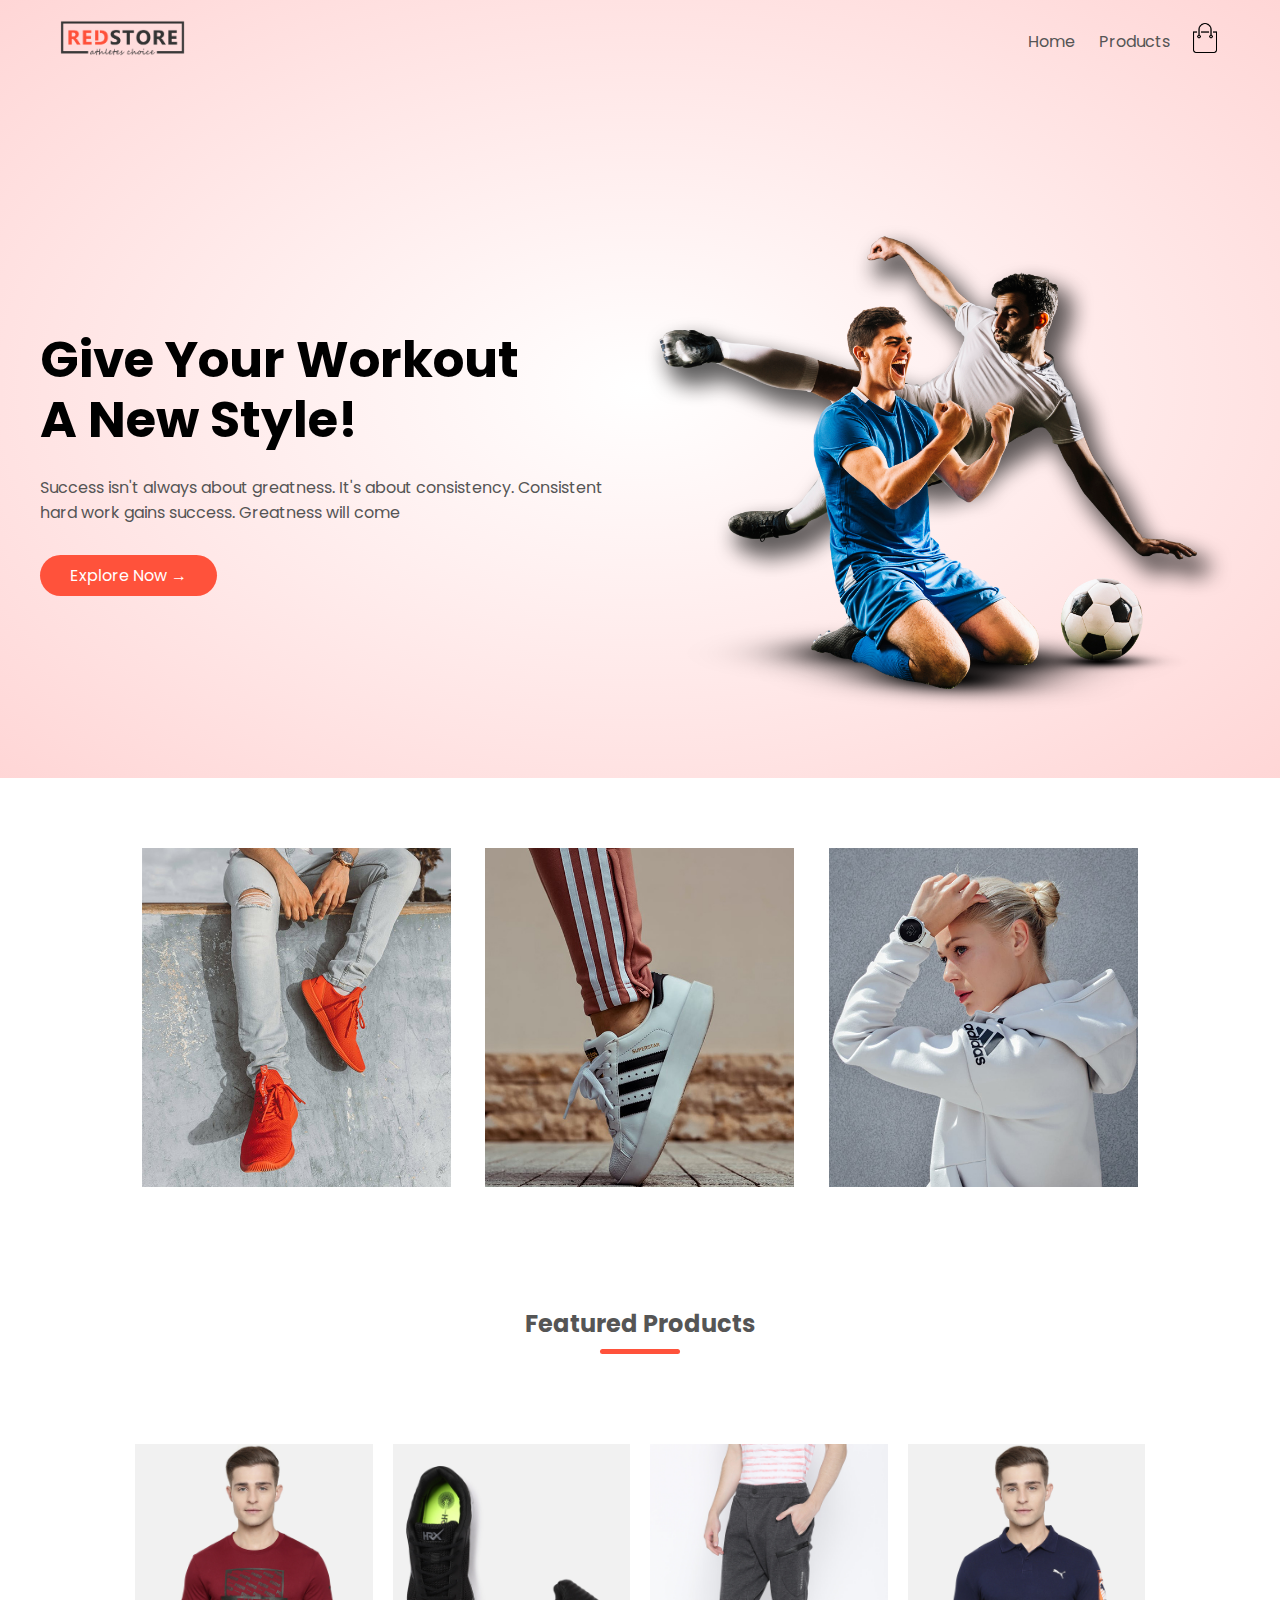
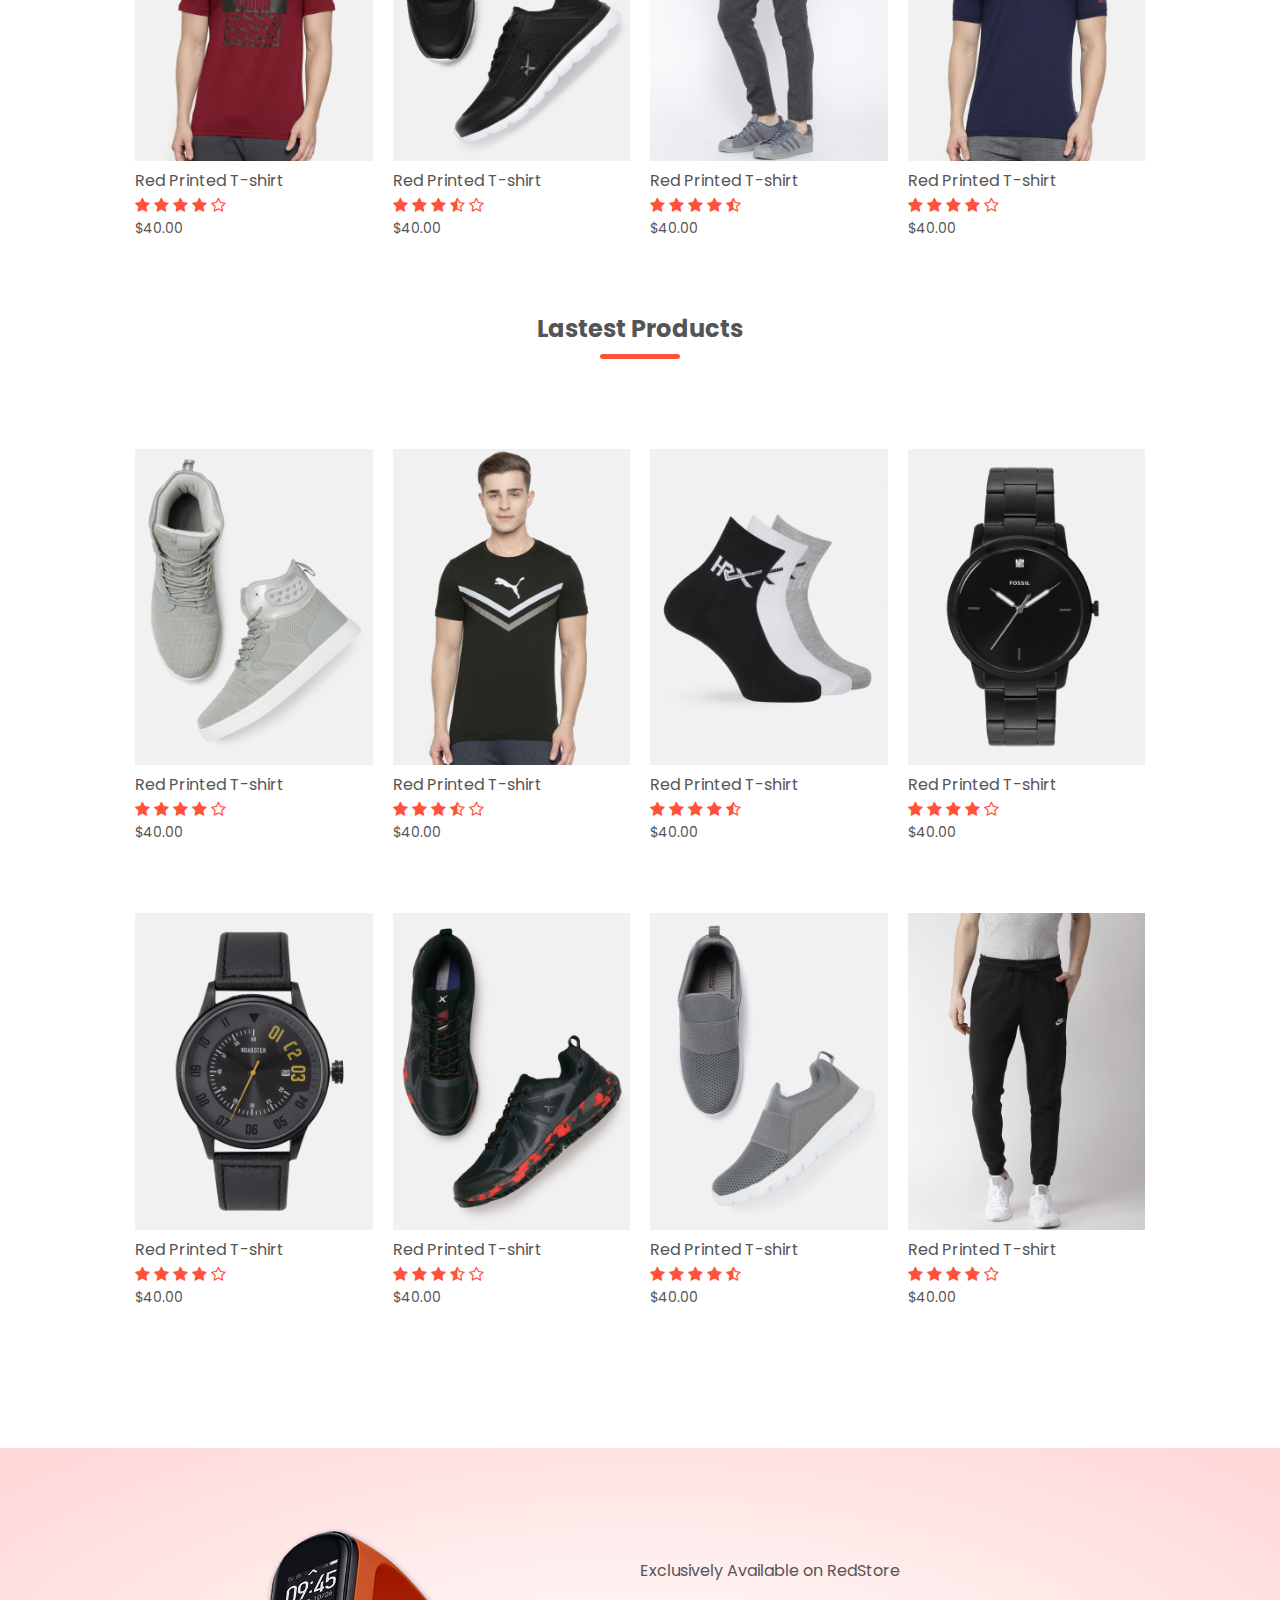
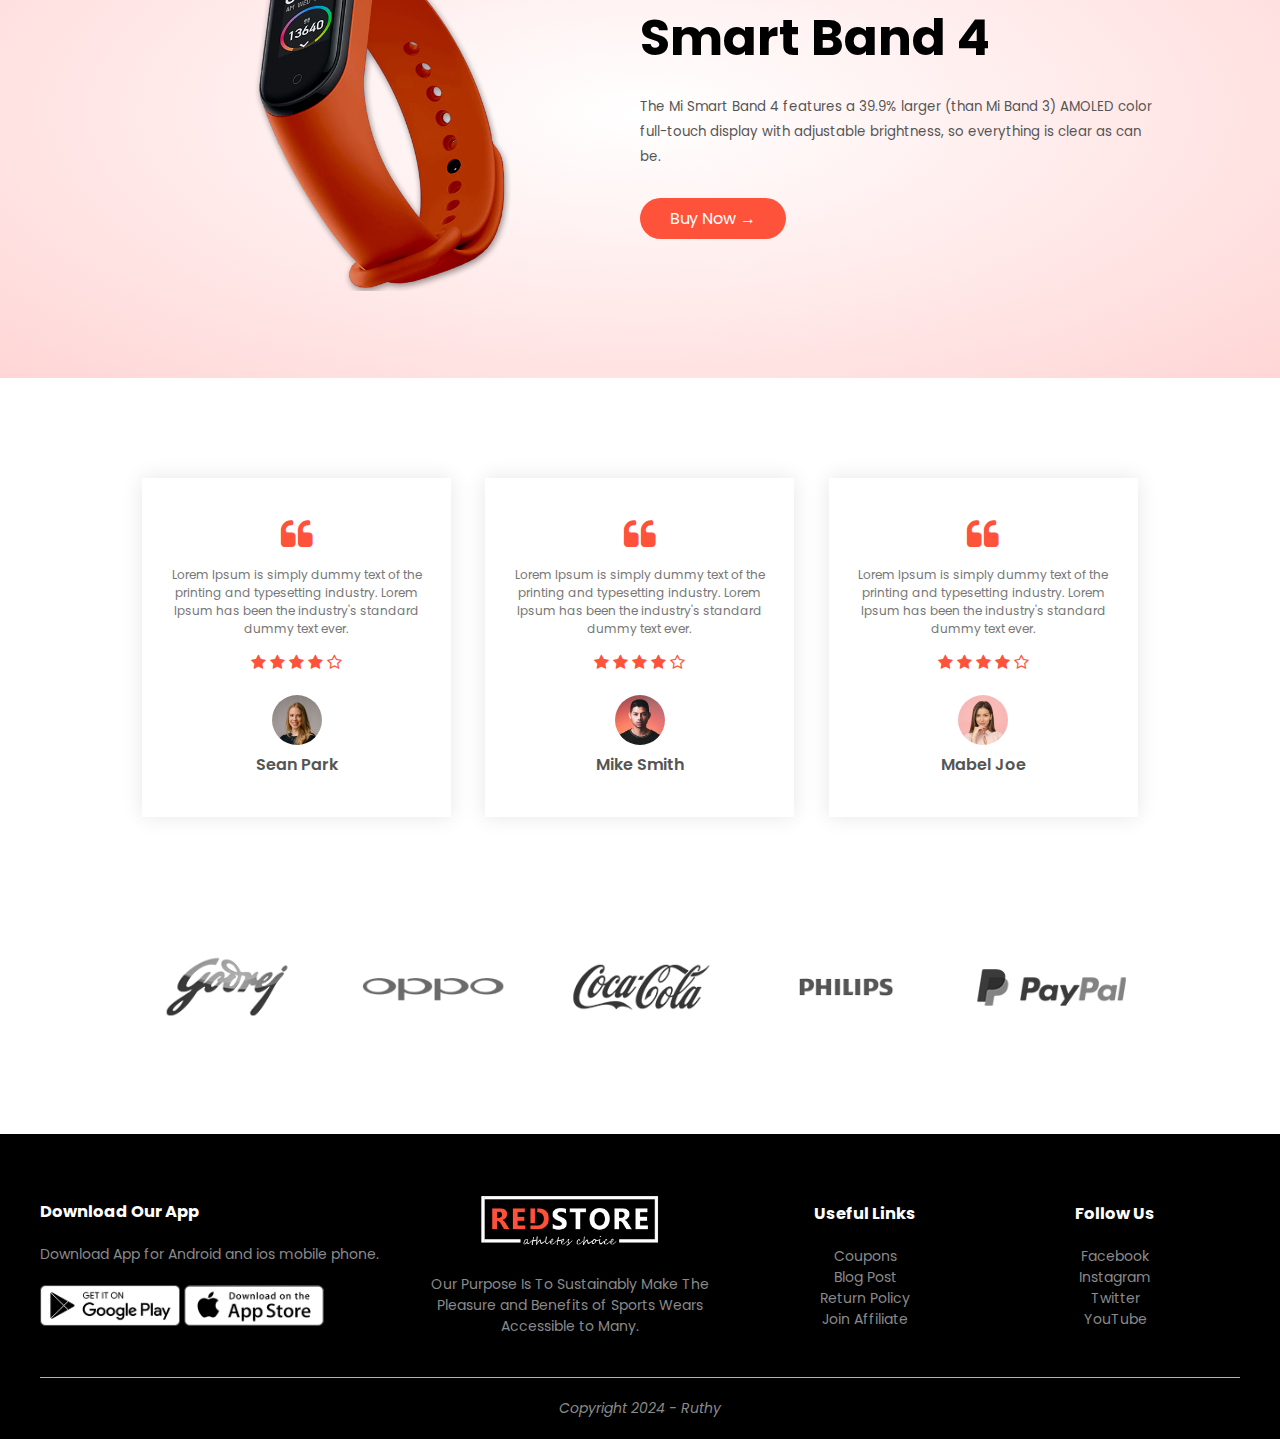
<file: index.html>
<!DOCTYPE html>
<html lang="en">
<head>
    <meta charset="UTF-8">
    <meta name="viewport" content="width=device-width, initial-scale=1.0">
    <meta name="author" content="Odii-Ruth">
    <meta name="description" content="An ecommerce website using html and css.">
    <link rel="icon" href="images/logo.png" type="image/x-icon" sizes="16x16">
    <title>RedStore | Ecommerce Website Design</title>
    <link rel="stylesheet" href="style.css">
    <link rel="preconnect" href="https://fonts.googleapis.com">
    <link rel="preconnect" href="https://fonts.gstatic.com" crossorigin>
    <link href="https://fonts.googleapis.com/css2?family=Poppins:wght@300;400;500;600;700&display=swap" rel="stylesheet">
    <link rel="stylesheet" href="https://stackpath.bootstrapcdn.com/font-awesome/4.7.0/css/font-awesome.min.css">
</head>
    <!------ Commit -m "My head tag data" ------>
    
    <body>
        <!------ Commit -m "Creating the header of our website" ------>
        
       <div class="header">
            <div class="container">
                <div class="navbar">
                    <div class="logo">
                        <img src="images/logo.png" alt="The website logo" width="125px">
                    </div>
                    <nav>
                        <ul>
                            <li><a href="">Home</a></li>
                            <li><a href="products.html">Products</a></li>
                        </ul>
                    </nav>
                    <a href="cart.html"><img src="images/cart.png" alt="The cart menu with the cart icon" width="30px" height="30px"></a>
                    <img src="images/menu.png" class="menu-icon">
                </div>
                <div class="row">
                    <div class="col-2">
                        <h1>Give Your Workout <br/>A New Style!</h1>
                        <p>Success isn't always about greatness. It's about consistency. Consistent <br/>hard work gains success. Greatness will come</p>
                        <a href="" class="btn">Explore Now &#8594;</a>
                    </div>
                    <div class="col-2">
                        <img src="images/image1.png">
                    </div>
                </div>
            </div>
       </div>
       
       <!------ The featured categories section --------->

       <div class="categories">
            <div class="small-container">
                <div class="row">
                    <div class="col-3">
                        <img src="images/category-1.jpg">
                    </div>
                    <div class="col-3">
                        <img src="images/category-2.jpg">
                    </div>
                    <div class="col-3">
                        <img src="images/category-3.jpg">
                    </div>
                </div>
            </div>
       </div>

       <!------ The featured products section --------->

        <div class="small-container">
            <h2 class="title">Featured Products</h2>
            <div class="row">
                <div class="col-4">
                    <a href="product_details.html"><img src="images/product-1.jpg"></a>
                    <h4>Red Printed T-shirt</h4>
                    <div class="rating">
                        <i class="fa fa-star"></i>
                        <i class="fa fa-star"></i>
                        <i class="fa fa-star"></i>
                        <i class="fa fa-star"></i>
                        <i class="fa fa-star-o"></i>
                    </div>
                    <p>$40.00</p>
                </div>

                <div class="col-4">
                    <img src="images/product-2.jpg">
                    <h4>Red Printed T-shirt</h4>
                    <div class="rating">
                        <i class="fa fa-star"></i>
                        <i class="fa fa-star"></i>
                        <i class="fa fa-star"></i>
                        <i class="fa fa-star-half-o"></i>
                        <i class="fa fa-star-o"></i>
                    </div>
                    <p>$40.00</p>
                </div>

                <div class="col-4">
                    <img src="images/product-3.jpg">
                    <h4>Red Printed T-shirt</h4>
                    <div class="rating">
                        <i class="fa fa-star"></i>
                        <i class="fa fa-star"></i>
                        <i class="fa fa-star"></i>
                        <i class="fa fa-star"></i>
                        <i class="fa fa-star-half-o"></i>
                    </div>
                    <p>$40.00</p>
                </div>

                <div class="col-4">
                    <img src="images/product-4.jpg">
                    <h4>Red Printed T-shirt</h4>
                    <div class="rating">
                        <i class="fa fa-star"></i>
                        <i class="fa fa-star"></i>
                        <i class="fa fa-star"></i>
                        <i class="fa fa-star"></i>
                        <i class="fa fa-star-o"></i>
                    </div>
                    <p>$40.00</p>
                </div>
            </div>
            <h2 class="title">Lastest Products</h2>
            <div class="row">
                <div class="col-4">
                    <img src="images/product-5.jpg">
                    <h4>Red Printed T-shirt</h4>
                    <div class="rating">
                        <i class="fa fa-star"></i>
                        <i class="fa fa-star"></i>
                        <i class="fa fa-star"></i>
                        <i class="fa fa-star"></i>
                        <i class="fa fa-star-o"></i>
                    </div>
                    <p>$40.00</p>
                </div>

                <div class="col-4">
                    <img src="images/product-6.jpg">
                    <h4>Red Printed T-shirt</h4>
                    <div class="rating">
                        <i class="fa fa-star"></i>
                        <i class="fa fa-star"></i>
                        <i class="fa fa-star"></i>
                        <i class="fa fa-star-half-o"></i>
                        <i class="fa fa-star-o"></i>
                    </div>
                    <p>$40.00</p>
                </div>

                <div class="col-4">
                    <img src="images/product-7.jpg">
                    <h4>Red Printed T-shirt</h4>
                    <div class="rating">
                        <i class="fa fa-star"></i>
                        <i class="fa fa-star"></i>
                        <i class="fa fa-star"></i>
                        <i class="fa fa-star"></i>
                        <i class="fa fa-star-half-o"></i>
                    </div>
                    <p>$40.00</p>
                </div>

                <div class="col-4">
                    <img src="images/product-8.jpg">
                    <h4>Red Printed T-shirt</h4>
                    <div class="rating">
                        <i class="fa fa-star"></i>
                        <i class="fa fa-star"></i>
                        <i class="fa fa-star"></i>
                        <i class="fa fa-star"></i>
                        <i class="fa fa-star-o"></i>
                    </div>
                    <p>$40.00</p>
                </div>
            </div>
            <div class="row">
                <div class="col-4">
                    <img src="images/product-9.jpg">
                    <h4>Red Printed T-shirt</h4>
                    <div class="rating">
                        <i class="fa fa-star"></i>
                        <i class="fa fa-star"></i>
                        <i class="fa fa-star"></i>
                        <i class="fa fa-star"></i>
                        <i class="fa fa-star-o"></i>
                    </div>
                    <p>$40.00</p>
                </div>

                <div class="col-4">
                    <img src="images/product-10.jpg">
                    <h4>Red Printed T-shirt</h4>
                    <div class="rating">
                        <i class="fa fa-star"></i>
                        <i class="fa fa-star"></i>
                        <i class="fa fa-star"></i>
                        <i class="fa fa-star-half-o"></i>
                        <i class="fa fa-star-o"></i>
                    </div>
                    <p>$40.00</p>
                </div>

                <div class="col-4">
                    <img src="images/product-11.jpg">
                    <h4>Red Printed T-shirt</h4>
                    <div class="rating">
                        <i class="fa fa-star"></i>
                        <i class="fa fa-star"></i>
                        <i class="fa fa-star"></i>
                        <i class="fa fa-star"></i>
                        <i class="fa fa-star-half-o"></i>
                    </div>
                    <p>$40.00</p>
                </div>

                <div class="col-4">
                    <img src="images/product-12.jpg">
                    <h4>Red Printed T-shirt</h4>
                    <div class="rating">
                        <i class="fa fa-star"></i>
                        <i class="fa fa-star"></i>
                        <i class="fa fa-star"></i>
                        <i class="fa fa-star"></i>
                        <i class="fa fa-star-o"></i>
                    </div>
                    <p>$40.00</p>
                </div>
            </div>
        </div>

        <!--------- The offer section --------->

        <div class="offer">
            <div class="small-container">
                <div class="row">
                    <div class="col-2">
                        <img src="images/exclusive.png" class="offer-img">
                    </div>
                    <div class="col-2">
                        <p>Exclusively Available on RedStore</p>
                        <h1>Smart Band 4</h1>
                        <small>The Mi Smart Band 4 features a 39.9% larger (than Mi Band 3) AMOLED color full-touch display with adjustable brightness, so everything is clear as can be.</small><br/>
                        <a href="" class="btn">Buy Now &#8594;</a>
                    </div>
                </div>
            </div>
        </div>

        <!--------- The testimonial section --------->

        <div class="testimonial">
            <div class="small-container">
                <div class="row">
                    <div class="col-3">
                        <i class="fa fa-quote-left"></i>
                        <p>Lorem Ipsum is simply dummy text of the printing and typesetting industry. Lorem Ipsum has been the industry's standard dummy text ever.</p>
                        <div class="rating">
                            <i class="fa fa-star"></i>
                            <i class="fa fa-star"></i>
                            <i class="fa fa-star"></i>
                            <i class="fa fa-star"></i>
                            <i class="fa fa-star-o"></i>
                        </div>
                        <img src="images/user-1.png">
                        <h3>Sean Park</h3>
                    </div>
                    <div class="col-3">
                        <i class="fa fa-quote-left"></i>
                        <p>Lorem Ipsum is simply dummy text of the printing and typesetting industry. Lorem Ipsum has been the industry's standard dummy text ever.</p>
                        <div class="rating">
                            <i class="fa fa-star"></i>
                            <i class="fa fa-star"></i>
                            <i class="fa fa-star"></i>
                            <i class="fa fa-star"></i>
                            <i class="fa fa-star-o"></i>
                        </div>
                        <img src="images/user-2.png">
                        <h3>Mike Smith</h3>
                    </div>
                    <div class="col-3">
                        <i class="fa fa-quote-left"></i>
                        <p>Lorem Ipsum is simply dummy text of the printing and typesetting industry. Lorem Ipsum has been the industry's standard dummy text ever.</p>
                        <div class="rating">
                            <i class="fa fa-star"></i>
                            <i class="fa fa-star"></i>
                            <i class="fa fa-star"></i>
                            <i class="fa fa-star"></i>
                            <i class="fa fa-star-o"></i>
                        </div>
                        <img src="images/user-3.png">
                        <h3>Mabel Joe</h3>
                    </div>
                </div>
            </div>
        </div>

        <!--------- The brands section ------->

        <div class="brands">
            <div class="small-container">
                <div class="row">
                    <div class="col-5">
                        <img src="images/logo-godrej.png">
                    </div>
                    <div class="col-5">
                        <img src="images/logo-oppo.png">
                    </div>
                    <div class="col-5">
                        <img src="images/logo-coca-cola.png">
                    </div>
                    <div class="col-5">
                        <img src="images/logo-philips.png">
                    </div>
                    <div class="col-5">
                        <img src="images/logo-paypal.png">
                    </div>
                </div>
            </div>
        </div>

        <!--------- The footer section-------->

        <div class="footer">
            <div class="container">
                <div class="row">
                    <div class="footer-col-1">
                        <h3>Download Our App</h3>
                        <p>Download App for Android and ios mobile phone.</p>
                        <div class="app-logo">
                            <img src="images/play-store.png">
                            <img src="images/app-store.png">
                        </div>
                    </div>
                    <div class="footer-col-2">
                        <img src="images/logo-white.png">
                        <p>Our Purpose Is To Sustainably Make The Pleasure and Benefits of Sports Wears Accessible to Many.</p>
                    </div>
                    <div class="footer-col-3">
                        <h3>Useful Links</h3>
                        <ul>
                            <li>Coupons</li>
                            <li>Blog Post</li>
                            <li>Return Policy</li>
                            <li>Join Affiliate</li>
                        </ul>
                    </div>
                    <div class="footer-col-4">
                        <h3>Follow Us</h3>
                        <ul>
                            <li>Facebook</li>
                            <li>Instagram</li>
                            <li>Twitter</li>
                            <li>YouTube</li>
                        </ul>
                    </div>
                </div>
                <hr/>
                <p class="copyright">Copyright 2024 - Ruthy</p>
            </div>
        </div>


        
    </body>
</html>
</file>
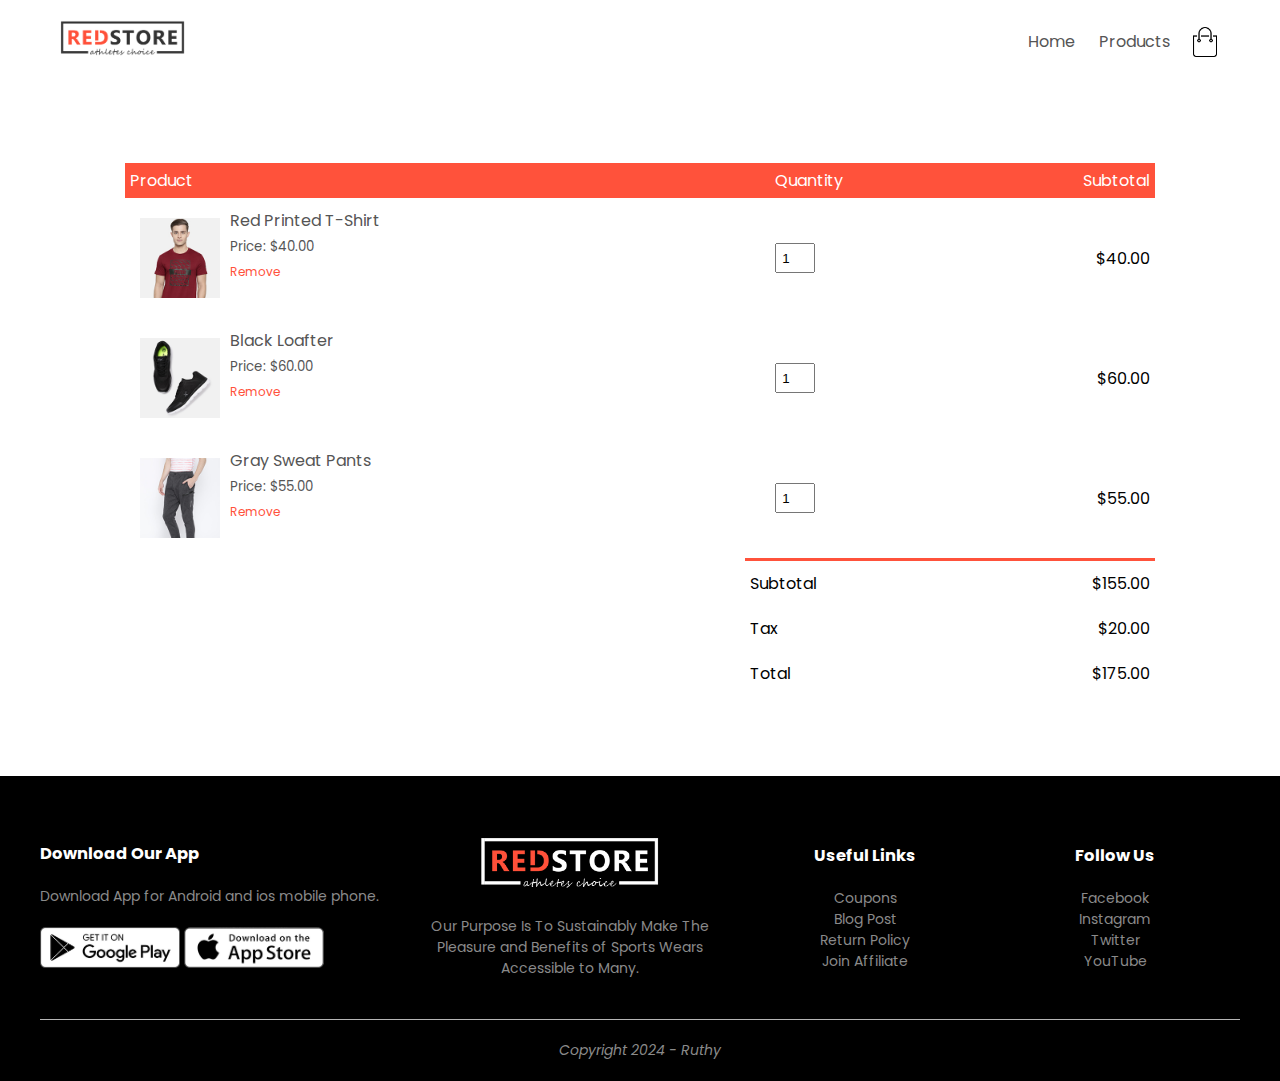
<file: cart.html>
<!DOCTYPE html>
<html lang="en">
<head>
    <meta charset="UTF-8">
    <meta name="viewport" content="width=device-width, initial-scale=1.0">
    <meta name="author" content="Odii-Ruth">
    <meta name="description" content="An ecommerce website using html and css.">
    <link rel="icon" href="images/logo.png" type="image/x-icon" sizes="16x16">
    <title>All Products - RedStore</title>
    <link rel="stylesheet" href="style.css">
    <link rel="preconnect" href="https://fonts.googleapis.com">
    <link rel="preconnect" href="https://fonts.gstatic.com" crossorigin>
    <link href="https://fonts.googleapis.com/css2?family=Poppins:wght@300;400;500;600;700&display=swap" rel="stylesheet">
    <link rel="stylesheet" href="https://stackpath.bootstrapcdn.com/font-awesome/4.7.0/css/font-awesome.min.css">
</head>
    
    <body>
        
        <div class="container">
            <div class="navbar">
                <div class="logo">
                    <a href="index.html"><img src="images/logo.png" alt="The website logo" width="125px"></a>
                </div>
                <nav>
                    <ul>
                        <li><a href="index.html">Home</a></li>
                        <li><a href="products.html">Products</a></li>
                    </ul>
                </nav>
                <img src="images/cart.png" alt="The cart menu with the cart icon" width="30px" height="30px">
                <img src="images/menu.png" class="menu-icon">
            </div>
        </div>

        <!---------- Cart item details ----------->

        <div class="small-container cart-page">

            <table>
                <tr>
                    <th>Product</th>
                    <th>Quantity</th>
                    <th>Subtotal</th>
                </tr>
                <tr>
                    <td>
                        <div class="cart-info">
                            <img src="images/buy-1.jpg">
                            <div>
                                <p>Red Printed T-Shirt</p>
                                <small>Price: $40.00</small>
                                <br/>
                                <a href="">Remove</a>
                            </div>
                        </div>
                    </td>
                    <td><input type="number" value="1"></td>
                    <td>$40.00</td>
                </tr>
                <tr>
                    <td>
                        <div class="cart-info">
                            <img src="images/buy-2.jpg">
                            <div>
                                <p>Black Loafter</p>
                                <small>Price: $60.00</small>
                                <br/>
                                <a href="">Remove</a>
                            </div>
                        </div>
                    </td>
                    <td><input type="number" value="1"></td>
                    <td>$60.00</td>
                </tr>
                <tr>
                    <td>
                        <div class="cart-info">
                            <img src="images/buy-3.jpg">
                            <div>
                                <p>Gray Sweat Pants</p>
                                <small>Price: $55.00</small>
                                <br/>
                                <a href="">Remove</a>
                            </div>
                        </div>
                    </td>
                    <td><input type="number" value="1"></td>
                    <td>$55.00</td>
                </tr>
            </table>

            <div class="total-price">
                <table>
                    <tr>
                        <td>Subtotal</td>
                        <td>$155.00</td>
                    </tr>
                    <tr>
                        <td>Tax</td>
                        <td>$20.00</td>
                    </tr>
                    <tr>
                        <td>Total</td>
                        <td>$175.00</td>
                    </tr>
                </table>
            </div>
        </div>

        <!--------- The footer section ----------->

        <div class="footer">
            <div class="container">
                <div class="row">
                    <div class="footer-col-1">
                        <h3>Download Our App</h3>
                        <p>Download App for Android and ios mobile phone.</p>
                        <div class="app-logo">
                            <img src="images/play-store.png">
                            <img src="images/app-store.png">
                        </div>
                    </div>
                    <div class="footer-col-2">
                        <img src="images/logo-white.png">
                        <p>Our Purpose Is To Sustainably Make The Pleasure and Benefits of Sports Wears Accessible to Many.</p>
                    </div>
                    <div class="footer-col-3">
                        <h3>Useful Links</h3>
                        <ul>
                            <li>Coupons</li>
                            <li>Blog Post</li>
                            <li>Return Policy</li>
                            <li>Join Affiliate</li>
                        </ul>
                    </div>
                    <div class="footer-col-4">
                        <h3>Follow Us</h3>
                        <ul>
                            <li>Facebook</li>
                            <li>Instagram</li>
                            <li>Twitter</li>
                            <li>YouTube</li>
                        </ul>
                    </div>
                </div>
                <hr/>
                <p class="copyright">Copyright 2024 - Ruthy</p>
            </div>
        </div>


        
    </body>
</html>
</file>
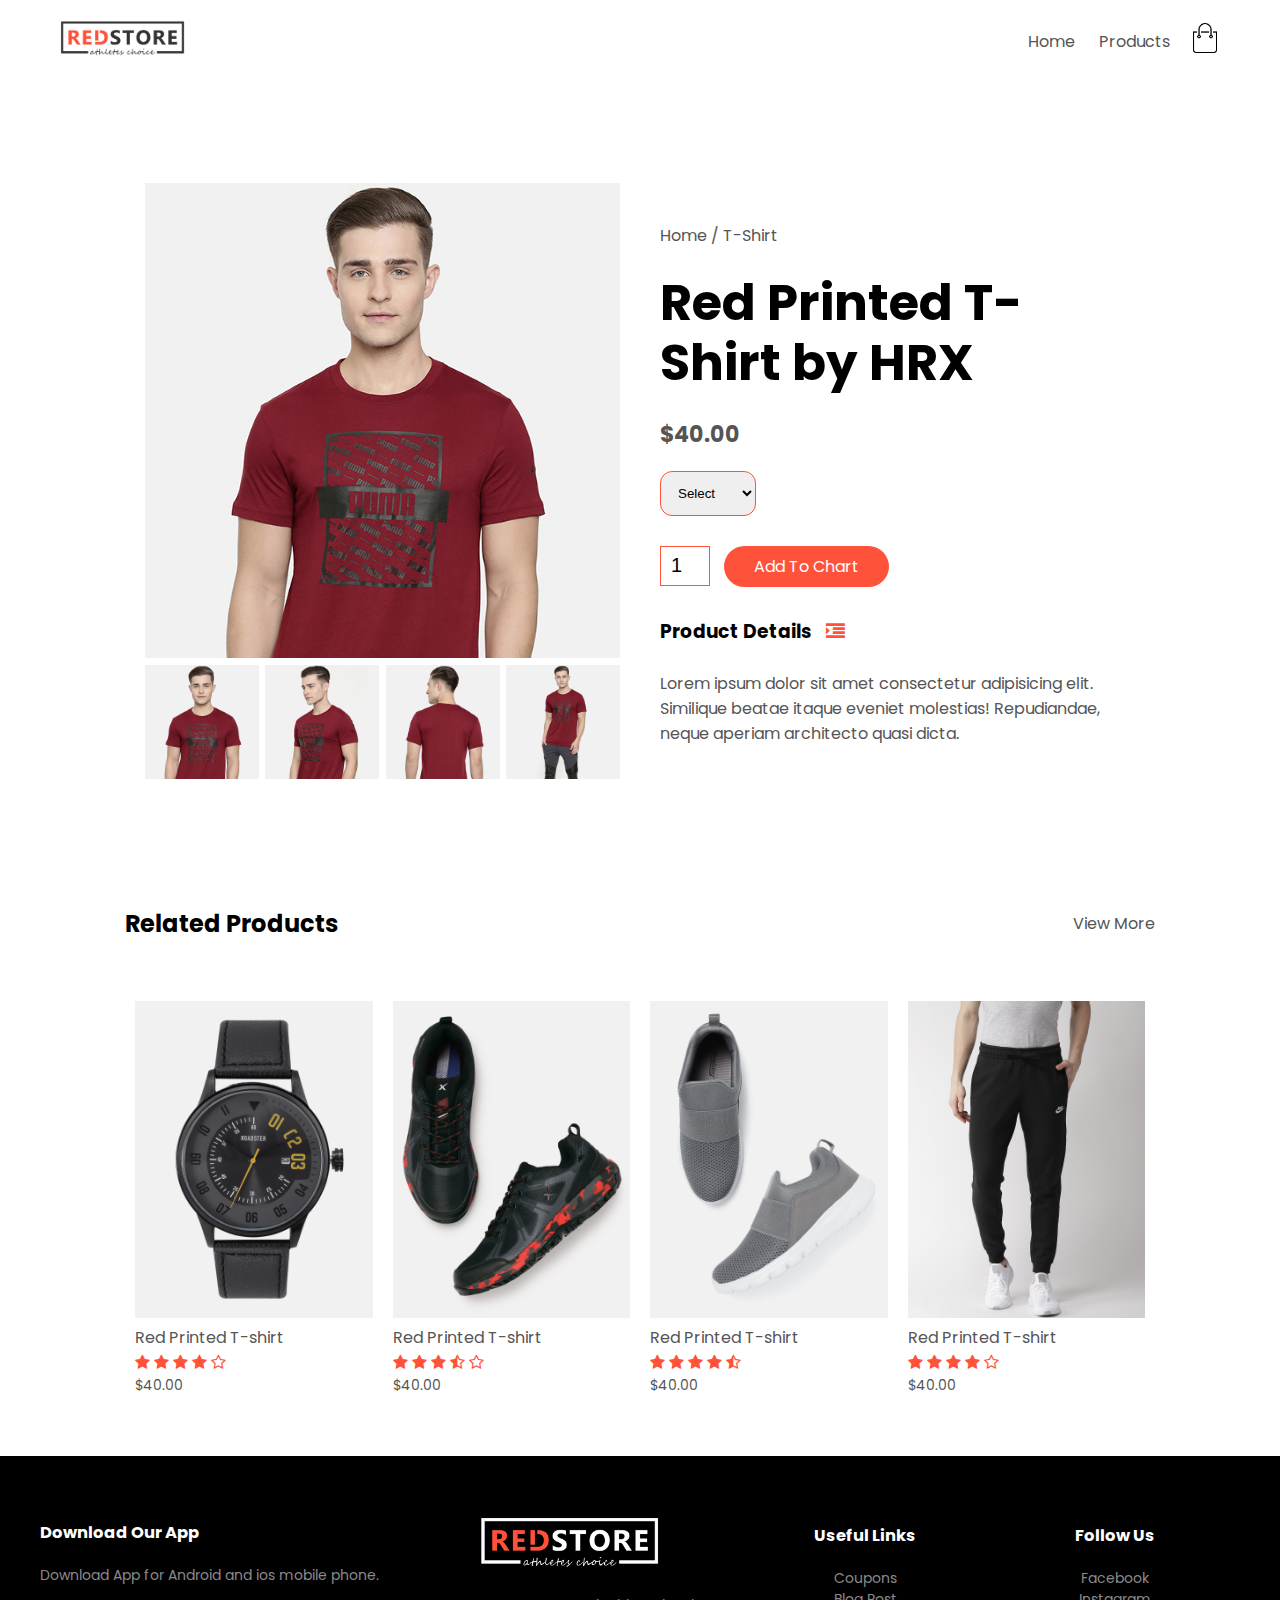
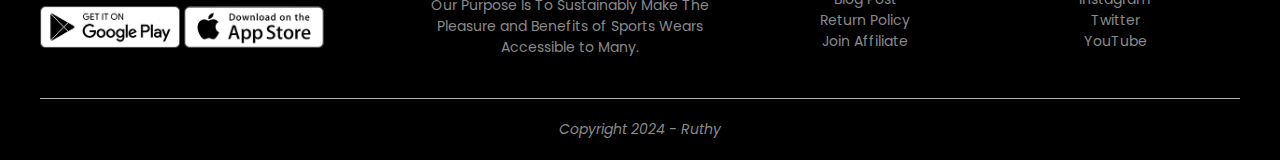
<file: product_details.html>
<!DOCTYPE html>
<html lang="en">
<head>
    <meta charset="UTF-8">
    <meta name="viewport" content="width=device-width, initial-scale=1.0">
    <meta name="author" content="Odii-Ruth">
    <meta name="description" content="An ecommerce website using html and css.">
    <link rel="icon" href="images/logo.png" type="image/x-icon" sizes="16x16">
    <title>All Products - RedStore</title>
    <link rel="stylesheet" href="style.css">
    <link rel="preconnect" href="https://fonts.googleapis.com">
    <link rel="preconnect" href="https://fonts.gstatic.com" crossorigin>
    <link href="https://fonts.googleapis.com/css2?family=Poppins:wght@300;400;500;600;700&display=swap" rel="stylesheet">
    <link rel="stylesheet" href="https://stackpath.bootstrapcdn.com/font-awesome/4.7.0/css/font-awesome.min.css">
</head>
    
    <body>
        
        <div class="container">
            <div class="navbar">
                <div class="logo">
                    <a href="index.html"><img src="images/logo.png" alt="The website logo" width="125px"></a>
                </div>
                <nav>
                    <ul>
                        <li><a href="index.html">Home</a></li>
                        <li><a href="products.html">Products</a></li>
                    </ul>
                </nav>
                <a href="cart.html"><img src="images/cart.png" alt="The cart menu with the cart icon" width="30px" height="30px"></a>
                <img src="images/menu.png" class="menu-icon">
            </div>
        </div>

       <!-------- Single product details --------->


       <div class="small-container single-product">
            <div class="row">
                <div class="col-2">
                    <img src="images/gallery-1.jpg" width="100%">

                    <div class="small-img-row">
                        <div class="small-img-col">
                            <img src="images/gallery-1.jpg" width="100%">
                        </div>
                        <div class="small-img-col">
                            <img src="images/gallery-2.jpg" width="100%">
                        </div>
                        <div class="small-img-col">
                            <img src="images/gallery-3.jpg" width="100%">
                        </div>
                        <div class="small-img-col">
                            <img src="images/gallery-4.jpg" width="100%">
                        </div>
                    </div>
                </div>
                <div class="col-2">
                    <p>Home / T-Shirt</p>
                    <h1>Red Printed T-Shirt by HRX</h1>
                    <h4>$40.00</h4>
                    <select>
                        <option>Select</option>
                        <option>XXL</option>
                        <option>XL</option>
                        <option>Large</option>
                        <option>Medium</option>
                        <option>Small</option>
                    </select>
                    <input type="number" value="1">
                    <a href="" class="btn">Add To Chart</a>

                    <h3>Product Details <i class="fa fa-indent"></i></h3>
                    <br/>
                    <p>Lorem ipsum dolor sit amet consectetur adipisicing elit. Similique beatae itaque eveniet molestias! Repudiandae, neque aperiam architecto quasi dicta.</p>
                </div>
            </div>
       </div>

       <!--------- Title ------------>

       <div class="small-container">
            <div class="row row-2">
                <h2>Related Products</h2>
                <p>View More</p>
            </div>
       </div>

       <!---------- Products ------------>

        <div class="small-container">
            <div class="row">
                <div class="col-4">
                    <img src="images/product-9.jpg">
                    <h4>Red Printed T-shirt</h4>
                    <div class="rating">
                        <i class="fa fa-star"></i>
                        <i class="fa fa-star"></i>
                        <i class="fa fa-star"></i>
                        <i class="fa fa-star"></i>
                        <i class="fa fa-star-o"></i>
                    </div>
                    <p>$40.00</p>
                </div>

                <div class="col-4">
                    <img src="images/product-10.jpg">
                    <h4>Red Printed T-shirt</h4>
                    <div class="rating">
                        <i class="fa fa-star"></i>
                        <i class="fa fa-star"></i>
                        <i class="fa fa-star"></i>
                        <i class="fa fa-star-half-o"></i>
                        <i class="fa fa-star-o"></i>
                    </div>
                    <p>$40.00</p>
                </div>

                <div class="col-4">
                    <img src="images/product-11.jpg">
                    <h4>Red Printed T-shirt</h4>
                    <div class="rating">
                        <i class="fa fa-star"></i>
                        <i class="fa fa-star"></i>
                        <i class="fa fa-star"></i>
                        <i class="fa fa-star"></i>
                        <i class="fa fa-star-half-o"></i>
                    </div>
                    <p>$40.00</p>
                </div>

                <div class="col-4">
                    <img src="images/product-12.jpg">
                    <h4>Red Printed T-shirt</h4>
                    <div class="rating">
                        <i class="fa fa-star"></i>
                        <i class="fa fa-star"></i>
                        <i class="fa fa-star"></i>
                        <i class="fa fa-star"></i>
                        <i class="fa fa-star-o"></i>
                    </div>
                    <p>$40.00</p>
                </div>
            </div>
        </div>

        <!--------- The footer section-------->

        <div class="footer">
            <div class="container">
                <div class="row">
                    <div class="footer-col-1">
                        <h3>Download Our App</h3>
                        <p>Download App for Android and ios mobile phone.</p>
                        <div class="app-logo">
                            <img src="images/play-store.png">
                            <img src="images/app-store.png">
                        </div>
                    </div>
                    <div class="footer-col-2">
                        <img src="images/logo-white.png">
                        <p>Our Purpose Is To Sustainably Make The Pleasure and Benefits of Sports Wears Accessible to Many.</p>
                    </div>
                    <div class="footer-col-3">
                        <h3>Useful Links</h3>
                        <ul>
                            <li>Coupons</li>
                            <li>Blog Post</li>
                            <li>Return Policy</li>
                            <li>Join Affiliate</li>
                        </ul>
                    </div>
                    <div class="footer-col-4">
                        <h3>Follow Us</h3>
                        <ul>
                            <li>Facebook</li>
                            <li>Instagram</li>
                            <li>Twitter</li>
                            <li>YouTube</li>
                        </ul>
                    </div>
                </div>
                <hr/>
                <p class="copyright">Copyright 2024 - Ruthy</p>
            </div>
        </div>


        
    </body>
</html>
</file>
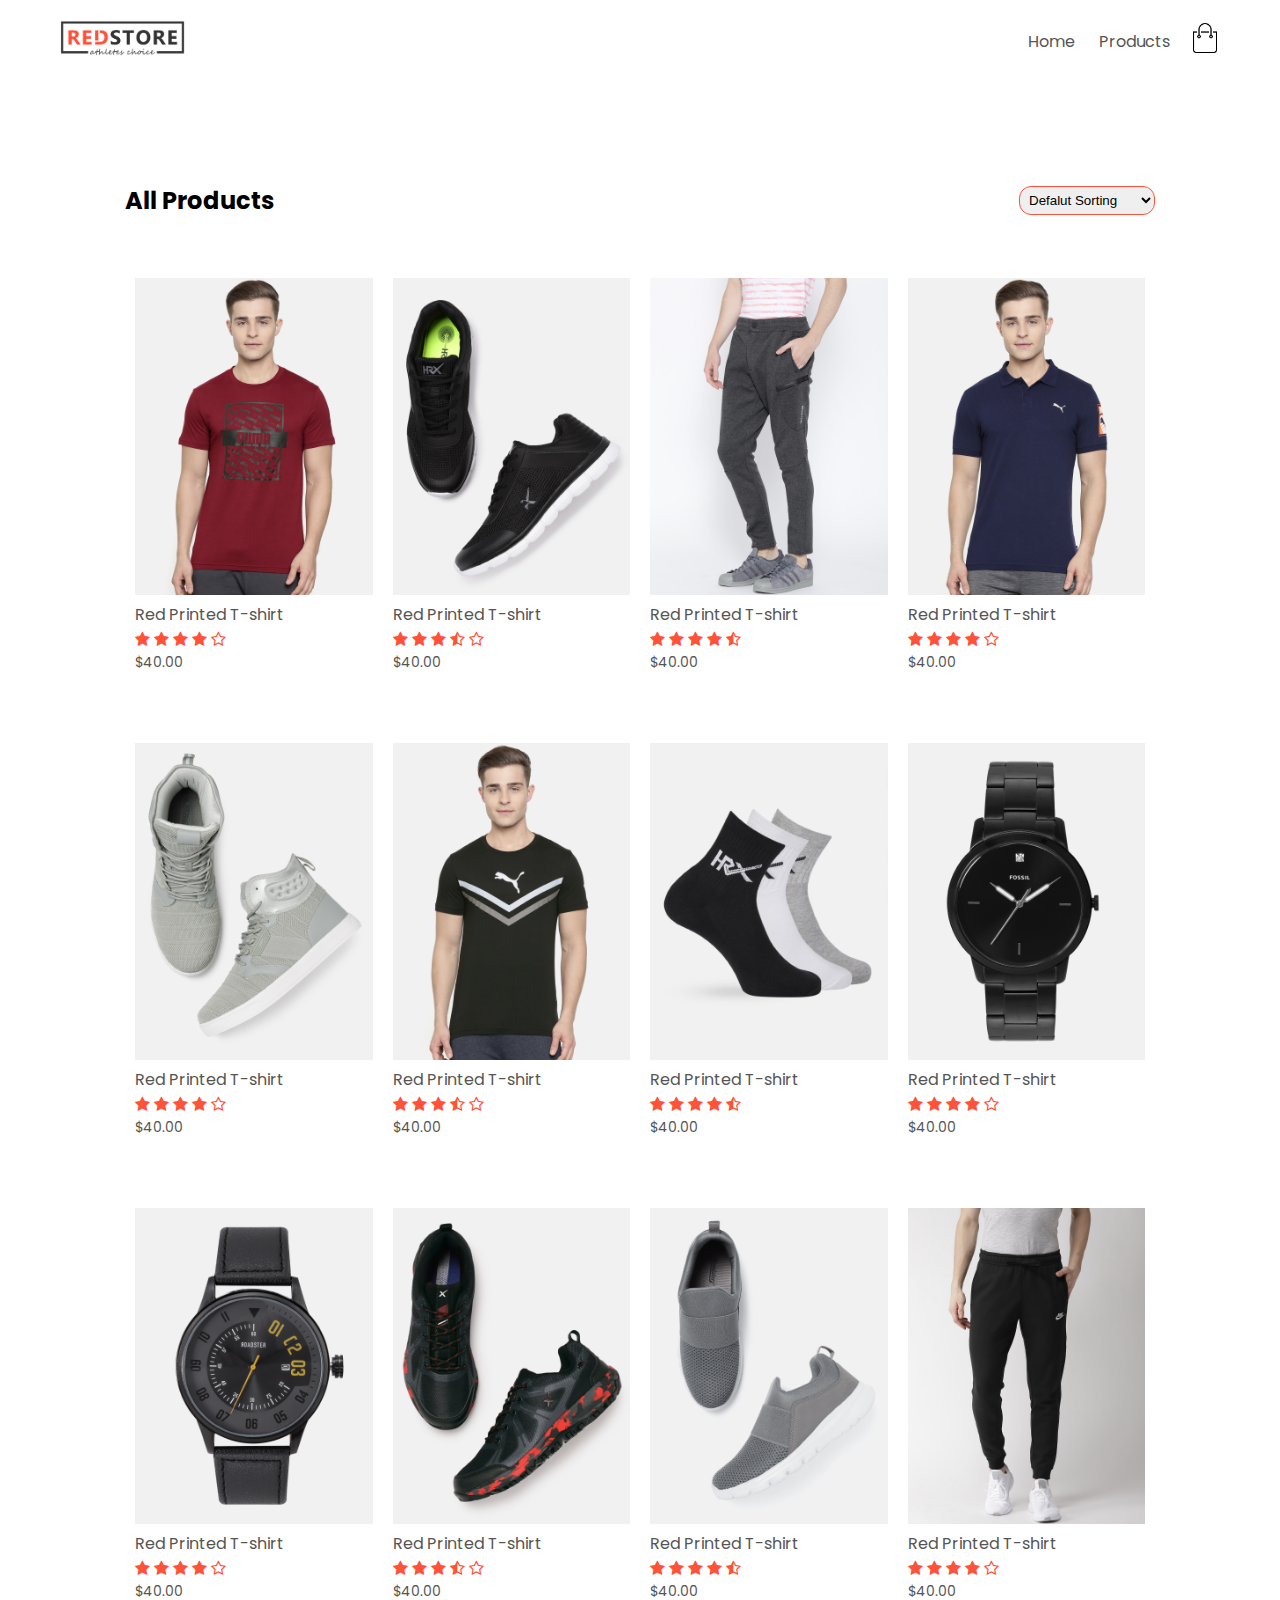
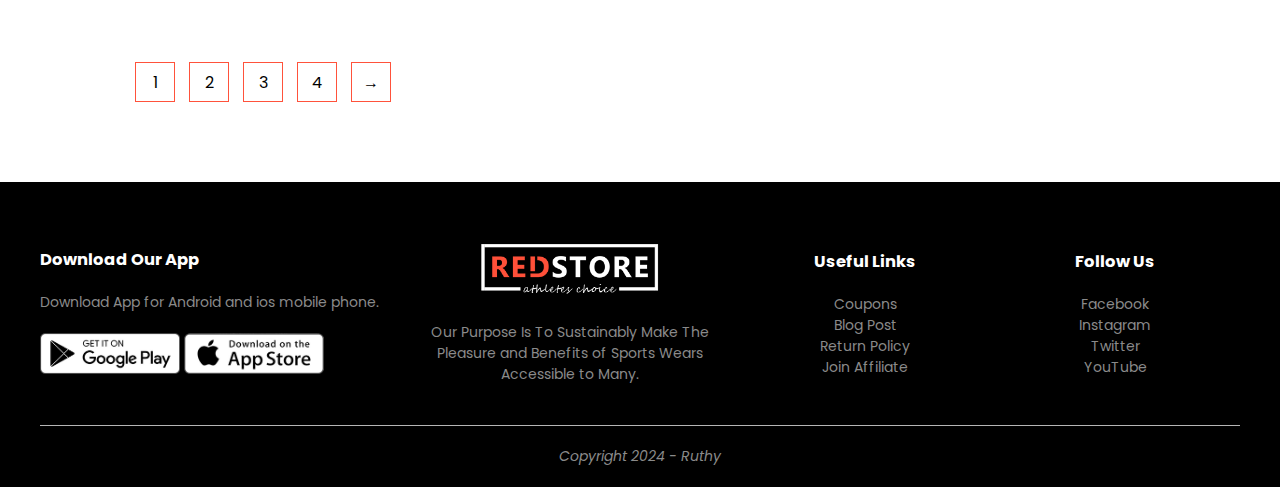
<file: products.html>
<!DOCTYPE html>
<html lang="en">
<head>
    <meta charset="UTF-8">
    <meta name="viewport" content="width=device-width, initial-scale=1.0">
    <meta name="author" content="Odii-Ruth">
    <meta name="description" content="An ecommerce website using html and css.">
    <link rel="icon" href="images/logo.png" type="image/x-icon" sizes="16x16">
    <title>All Products - RedStore</title>
    <link rel="stylesheet" href="style.css">
    <link rel="preconnect" href="https://fonts.googleapis.com">
    <link rel="preconnect" href="https://fonts.gstatic.com" crossorigin>
    <link href="https://fonts.googleapis.com/css2?family=Poppins:wght@300;400;500;600;700&display=swap" rel="stylesheet">
    <link rel="stylesheet" href="https://stackpath.bootstrapcdn.com/font-awesome/4.7.0/css/font-awesome.min.css">
</head>
    
    <body>
        
        <div class="container">
            <div class="navbar">
                <div class="logo">
                    <a href="index.html"><img src="images/logo.png" alt="The website logo" width="125px"></a>
                </div>
                <nav>
                    <ul>
                        <li><a href="index.html">Home</a></li>
                        <li><a href="">Products</a></li>
                    </ul>
                </nav>
                <a href="cart.html"><img src="images/cart.png" alt="The cart menu with the cart icon" width="30px" height="30px"></a>
                <img src="images/menu.png" class="menu-icon">
            </div>
        </div>

       <!-------- All products page --------->

        <div class="small-container">
            <div class="row row-2">
                <h2>All Products</h2>
                <select>
                    <option>Defalut Sorting</option>
                    <option>Sort by price</option>
                    <option>Sort by popularity</option>
                    <option>Sort by rating</option>
                    <option>Sort by sale</option>
                </select>
            </div>
            <div class="row">
                <div class="col-4">
                    <a href="product_details.html"><img src="images/product-1.jpg"></a>
                    <h4>Red Printed T-shirt</h4>
                    <div class="rating">
                        <i class="fa fa-star"></i>
                        <i class="fa fa-star"></i>
                        <i class="fa fa-star"></i>
                        <i class="fa fa-star"></i>
                        <i class="fa fa-star-o"></i>
                    </div>
                    <p>$40.00</p>
                </div>

                <div class="col-4">
                    <img src="images/product-2.jpg">
                    <h4>Red Printed T-shirt</h4>
                    <div class="rating">
                        <i class="fa fa-star"></i>
                        <i class="fa fa-star"></i>
                        <i class="fa fa-star"></i>
                        <i class="fa fa-star-half-o"></i>
                        <i class="fa fa-star-o"></i>
                    </div>
                    <p>$40.00</p>
                </div>

                <div class="col-4">
                    <img src="images/product-3.jpg">
                    <h4>Red Printed T-shirt</h4>
                    <div class="rating">
                        <i class="fa fa-star"></i>
                        <i class="fa fa-star"></i>
                        <i class="fa fa-star"></i>
                        <i class="fa fa-star"></i>
                        <i class="fa fa-star-half-o"></i>
                    </div>
                    <p>$40.00</p>
                </div>

                <div class="col-4">
                    <img src="images/product-4.jpg">
                    <h4>Red Printed T-shirt</h4>
                    <div class="rating">
                        <i class="fa fa-star"></i>
                        <i class="fa fa-star"></i>
                        <i class="fa fa-star"></i>
                        <i class="fa fa-star"></i>
                        <i class="fa fa-star-o"></i>
                    </div>
                    <p>$40.00</p>
                </div>
            </div>
            <div class="row">
                <div class="col-4">
                    <img src="images/product-5.jpg">
                    <h4>Red Printed T-shirt</h4>
                    <div class="rating">
                        <i class="fa fa-star"></i>
                        <i class="fa fa-star"></i>
                        <i class="fa fa-star"></i>
                        <i class="fa fa-star"></i>
                        <i class="fa fa-star-o"></i>
                    </div>
                    <p>$40.00</p>
                </div>

                <div class="col-4">
                    <img src="images/product-6.jpg">
                    <h4>Red Printed T-shirt</h4>
                    <div class="rating">
                        <i class="fa fa-star"></i>
                        <i class="fa fa-star"></i>
                        <i class="fa fa-star"></i>
                        <i class="fa fa-star-half-o"></i>
                        <i class="fa fa-star-o"></i>
                    </div>
                    <p>$40.00</p>
                </div>

                <div class="col-4">
                    <img src="images/product-7.jpg">
                    <h4>Red Printed T-shirt</h4>
                    <div class="rating">
                        <i class="fa fa-star"></i>
                        <i class="fa fa-star"></i>
                        <i class="fa fa-star"></i>
                        <i class="fa fa-star"></i>
                        <i class="fa fa-star-half-o"></i>
                    </div>
                    <p>$40.00</p>
                </div>

                <div class="col-4">
                    <img src="images/product-8.jpg">
                    <h4>Red Printed T-shirt</h4>
                    <div class="rating">
                        <i class="fa fa-star"></i>
                        <i class="fa fa-star"></i>
                        <i class="fa fa-star"></i>
                        <i class="fa fa-star"></i>
                        <i class="fa fa-star-o"></i>
                    </div>
                    <p>$40.00</p>
                </div>
            </div>
            <div class="row">
                <div class="col-4">
                    <img src="images/product-9.jpg">
                    <h4>Red Printed T-shirt</h4>
                    <div class="rating">
                        <i class="fa fa-star"></i>
                        <i class="fa fa-star"></i>
                        <i class="fa fa-star"></i>
                        <i class="fa fa-star"></i>
                        <i class="fa fa-star-o"></i>
                    </div>
                    <p>$40.00</p>
                </div>

                <div class="col-4">
                    <img src="images/product-10.jpg">
                    <h4>Red Printed T-shirt</h4>
                    <div class="rating">
                        <i class="fa fa-star"></i>
                        <i class="fa fa-star"></i>
                        <i class="fa fa-star"></i>
                        <i class="fa fa-star-half-o"></i>
                        <i class="fa fa-star-o"></i>
                    </div>
                    <p>$40.00</p>
                </div>

                <div class="col-4">
                    <img src="images/product-11.jpg">
                    <h4>Red Printed T-shirt</h4>
                    <div class="rating">
                        <i class="fa fa-star"></i>
                        <i class="fa fa-star"></i>
                        <i class="fa fa-star"></i>
                        <i class="fa fa-star"></i>
                        <i class="fa fa-star-half-o"></i>
                    </div>
                    <p>$40.00</p>
                </div>

                <div class="col-4">
                    <img src="images/product-12.jpg">
                    <h4>Red Printed T-shirt</h4>
                    <div class="rating">
                        <i class="fa fa-star"></i>
                        <i class="fa fa-star"></i>
                        <i class="fa fa-star"></i>
                        <i class="fa fa-star"></i>
                        <i class="fa fa-star-o"></i>
                    </div>
                    <p>$40.00</p>
                </div>
            </div>
            <div class="page-btn">
                <span>1</span>
                <span>2</span>
                <span>3</span>
                <span>4</span>
                <span>&#8594;</span>
            </div>
        </div>

        <!--------- The footer section-------->

        <div class="footer">
            <div class="container">
                <div class="row">
                    <div class="footer-col-1">
                        <h3>Download Our App</h3>
                        <p>Download App for Android and ios mobile phone.</p>
                        <div class="app-logo">
                            <img src="images/play-store.png">
                            <img src="images/app-store.png">
                        </div>
                    </div>
                    <div class="footer-col-2">
                        <img src="images/logo-white.png">
                        <p>Our Purpose Is To Sustainably Make The Pleasure and Benefits of Sports Wears Accessible to Many.</p>
                    </div>
                    <div class="footer-col-3">
                        <h3>Useful Links</h3>
                        <ul>
                            <li>Coupons</li>
                            <li>Blog Post</li>
                            <li>Return Policy</li>
                            <li>Join Affiliate</li>
                        </ul>
                    </div>
                    <div class="footer-col-4">
                        <h3>Follow Us</h3>
                        <ul>
                            <li>Facebook</li>
                            <li>Instagram</li>
                            <li>Twitter</li>
                            <li>YouTube</li>
                        </ul>
                    </div>
                </div>
                <hr/>
                <p class="copyright">Copyright 2024 - Ruthy</p>
            </div>
        </div>


        
    </body>
</html>
</file>
<file: style.css>
* {
    margin: 0;
    padding: 0;
    box-sizing: border-box;
}

body {
    font-family: 'Poppins', sans-serif;
}

.container {
    max-width: 1300px;
    margin: auto;
    padding-left: 40px;
    padding-right: 40px;
}
.navbar {
    display: flex;
    align-items: center;
    padding: 20px;
}
nav {
    flex: 1;
    text-align: right;
}
nav ul {
    display: inline-block;
    list-style-type: none;
}
nav ul li {
    display: inline-block;
    margin-right: 20px;
}
a {
    text-decoration: none;
    color: #555;
}
p {
    color: #555;
}
.menu-icon {
    width: 28px;
    margin-left: 20px;
    display: none;
}
.row {
    display: flex;
    align-items: center;
    flex-wrap: wrap;
    justify-content: space-around;
}
.col-2 {
    flex-basis: 50%;
    min-width: 300px;
}
.col-2 img {
    max-width: 100%;
    padding: 50px 0;
}
.col-2 h1 {
    font-size: 50px;
    line-height: 60px;
    margin: 25px 0;
}
.btn {
    display: inline-block;
    background: #ff523b;
    color: #fff;
    padding: 8px 30px;
    margin: 30px 0;
    border-radius: 35px;
    transition: background 0.5s;
}
.btn:hover{
    background: #563434;
}
.header {
    background: radial-gradient(#fff, #ffd6d6);
}
.header .row {
    margin-top: 70px;
}

.categories {
    margin: 70px 0;
}
.col-3 {
    flex-basis: 30%;
    min-width: 250px;
    margin-bottom: 30px;
}
.col-3 img {
    width: 100%;
}
.small-container {
    max-width: 1080px;
    margin: auto;
    padding-left: 25px;
    padding-right: 25px;
} 
.col-4 {
    flex-basis: 25%;
    padding: 10px;
    min-width: 200px;
    margin-bottom: 50px;
    transition: transform 0.5s;
} 
.col-4 img {
    width: 100%;
}
.title {
    text-align: center;
    margin: 0 auto 80px;
    position: relative;
    line-height: 60px;
    color: #555;
}
.title::after {
    content: '';
    background: #ff523b;
    width: 80px;
    height: 5px;
    border-radius: 5px;
    position: absolute;
    bottom: 0;
    left: 50%;
    transform: translateX(-50%);
}
h4 {
    color: #555;
    font-weight: normal;
}
.col-4 p{
    font-size: 14px;
}
.rating .fa {
    color: #ff523b;
}
.col-4:hover {
    transform: translateY(-5px);
}

/*--------- offer ---------*/

.offer {
    background: radial-gradient(#fff, #ffd6d6);
    margin-top: 80px;
    padding: 30px 0;
}
.col-2 .offer-img {
    padding: 50px;
}
small {
    color: #555;
}

/*--------- testimonial ---------*/

.testimonial {
    padding-top: 100px;
}
.testimonial .col-3 {
    text-align: center;
    padding: 40px 20px;
    box-shadow: 0 0 20px 0 rgba(0, 0, 0, 0.1);
    cursor: pointer;
    transition: transform 0.5s;
}
.testimonial .col-3 img {
    width: 50px;
    margin-top: 20px;
    border-radius: 50%;
}
.testimonial .col-3:hover {
    transform: translateY(-10px);
}
.fa.fa-quote-left {
    font-size: 34px;
    color: #ff523b;
}
.col-3 p {
    font-size: 12px;
    margin: 12px 0;
    color: #777;
}
.testimonial .col-3 h3 {
    font-weight: 600;
    color: #555;
    font-size: 16px;
}

/*--------- brands ---------*/

.brands {
    margin: 100px auto;
}
.col-5 {
    width: 160px;
}
.col-5 img {
    width: 100%;
    cursor: pointer;
    filter: grayscale(100%);
}
.col-5 img:hover {
    filter: grayscale(0);
}

/*--------- footer ---------*/

.footer {
    background: #000;
    color: #8a8a8a;
    font-size: 14px;
    padding: 60px 0 20px;
}
.footer p {
    color: #8a8a8a;
}
.footer h3 {
    color: #fff;
    margin-bottom: 20px;
}
.footer-col-1, .footer-col-2, .footer-col-3, .footer-col-4 {
    min-width: 250px;
    margin-bottom: 20px;
}
.footer-col-1 {
    flex-basis: 30%;
}
.footer-col-2 {
    flex: 1;
    text-align: center;
}
.footer-col-2 img {
    width: 180px;
    margin-bottom: 20px;
}
.footer-col-3, .footer-col-4 {
    flex-basis: 12%;
    text-align: center;
}
ul {
    list-style-type: none;
}
.app-logo {
    margin-top: 20px;
}
.app-logo img {
    width: 140px;
}
.footer hr {
    border: none;
    background: #b5b5b5;
    height: 1px;
    margin: 20px 0;
}
.copyright {
    text-align: center;
    font-style: italic;
}

/*--------- media query for menu ----------*/

@media only screen and (max-width: 800px) {
    nav ul {
        position: absolute;
        top: 70px;
        left: 0;
        background: #333;
        width: 100%;
    }
    nav ul li {
        display: block;
        margin-right: 50px;
        margin-top: 10px;
        margin-bottom: 10px;
    }
    nav ul li a {
        color: #fff;
    }
    .menu-icon {
        display: block;
        cursor: pointer;
    }
}

/*--------- All products page ---------*/

.row-2 {
    justify-content: space-between;
    margin: 100px auto 50px;
}
select {
    border: 1px solid #ff523b;
    padding: 5px;
    border-radius: 12px;
}
select:focus {
    outline: none;
}
.page-btn {
    margin: 0 auto 80px;
}
.page-btn span {
    display: inline-block;
    border: 1px solid #ff523b;
    margin-left: 10px;
    width: 40px;
    height: 40px;
    text-align: center;
    line-height: 40px;
    cursor: pointer;
}
.page-btn span:hover {
    background: #ff523b;
    color: #fff;
}

/*----------- Single product details ------------*/

.single-product {
    margin-top: 80px;
}
.single-product .col-2 img {
    padding: 0;
}
.single-product .col-2 {
    padding: 20px;
}
.single-product h4 {
    margin: 20px 0;
    font-size: 22px;
    font-weight: bold;
}
.single-product select {
    display: block;
    padding: 13px;
    margin-top: 20px;
}
.single-product input {
    width: 50px;
    height: 40px;
    padding-left: 10px;
    font-size: 20px;
    margin-right: 10px;
    border: 1px solid #ff523b;
}
input:focus {
    outline: none;
}
.single-product .fa {
    color: #ff523b;
    margin-left: 10px;
}

.small-img-row {
    display: flex;
    justify-content: space-between;
}
.small-img-col {
    flex-basis: 24%;
    cursor: pointer;
}

/*--------------- Cart item details ---------------------*/

.cart-page {
    margin: 80px auto;
}
table {
    width: 100%;
    border-collapse: collapse;
}
.cart-info {
    display: flex;
    flex-wrap: wrap;
}
th {
    text-align: left;
    padding: 5px;
    color: #fff;
    background: #ff523b;
    font-weight: normal;
}
td {
    padding: 10px 5px;
} 
td input {
    width: 40px;
    height: 30px;
    padding: 5px;
}
td a {
    color: #ff523b;
    font-size: 12px;
}
td img {
    width: 80px;
    height: 80px;
    margin: 10px;
}

.total-price {
    display: flex;
    justify-content: flex-end;
}
.total-price table {
    border-top: 3px solid #ff523b;
    width: 100%;
    max-width: 410px;
}
td:last-child {
    text-align: right;
}
th:last-child {
    text-align: right;
}

/*--------- media query for less than 600 pixel screen size ----------*/

@media only screen and (max-width: 600px) {
    .row {
        text-align: center;
    }
    .col-2, .col-3, .col-4 {
        flex-basis: 100%;
    }
    
    .single-product .row {
        text-align: left;
    }
    .single-product .col-2 {
        padding: 20px 0;
    }
    .single-product h1 {
        font-size: 26px;
        line-height: 32px;
    }

    .cart-info p {
        font-size: 10px;
        display: none;
    }
}
</file>
